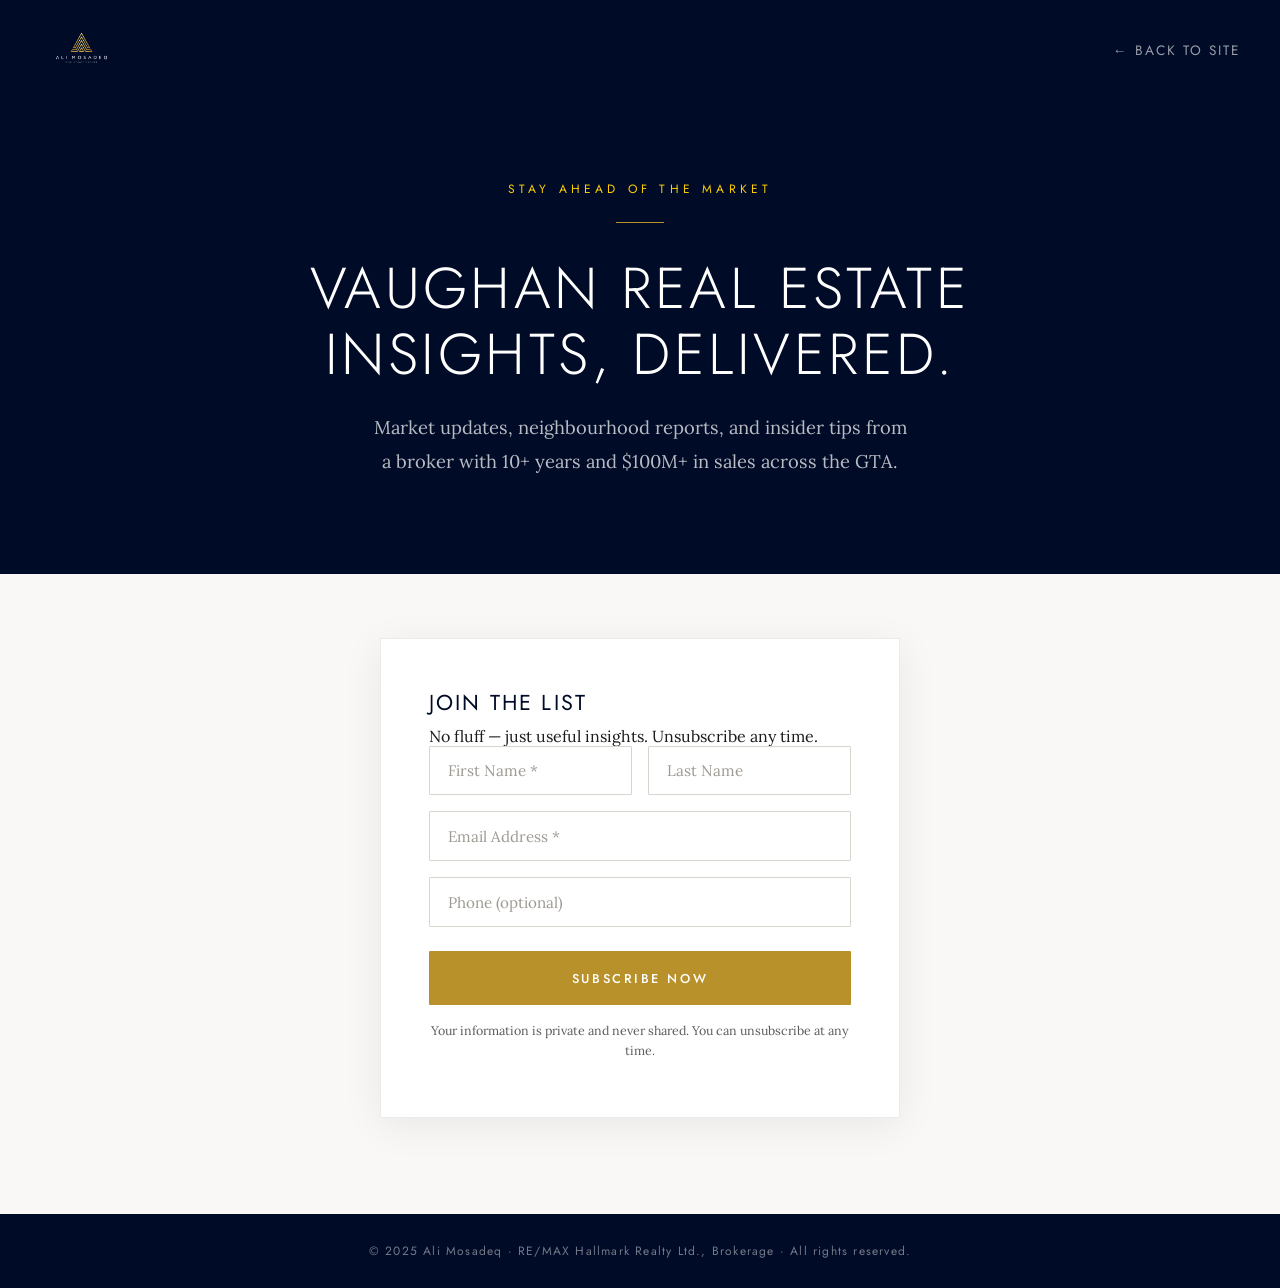
<file: signup.html>
<!DOCTYPE html>
<html lang="en">
<head>
  <meta charset="UTF-8">
  <!-- Google tag (gtag.js) -->
  <script async src="https://www.googletagmanager.com/gtag/js?id=G-4R48N0GZ42"></script>
  <script>
    window.dataLayer = window.dataLayer || [];
    function gtag(){dataLayer.push(arguments);}
    gtag('js', new Date());
    gtag('config', 'G-4R48N0GZ42');
  </script>
  <meta name="viewport" content="width=device-width, initial-scale=1.0">
  <meta name="description" content="Subscribe to Ali Mosadeq's Vaughan real estate newsletter. Market updates, neighbourhood reports & insider tips for Woodbridge, Maple, Kleinburg, Thornhill & surrounding GTA areas.">
  <meta name="keywords" content="Vaughan real estate newsletter, Woodbridge market update, Maple homes newsletter, real estate tips GTA, Ali Mosadeq newsletter">
  <meta property="og:title" content="Real Estate Newsletter | Ali Mosadeq | Vaughan">
  <meta property="og:description" content="Subscribe to Ali Mosadeq's Vaughan real estate newsletter. Market updates, neighbourhood reports & insider tips for Woodbridge, Maple, Kleinburg, Thornhill & surrounding GTA areas.">
  <meta property="og:type" content="website">
  <meta name="robots" content="index, follow">
  <title>Stay Informed | Ali Mosadeq – Vaughan Real Estate</title>
  <link rel="preconnect" href="https://fonts.googleapis.com">
  <link rel="preconnect" href="https://fonts.gstatic.com" crossorigin>
  <link href="https://fonts.googleapis.com/css2?family=Jost:ital,wght@0,200;0,300;0,400;0,500;1,200;1,300;1,400&family=Lora:ital,wght@0,400;0,500;1,400&display=swap" rel="stylesheet">
  <style>
    *, *::before, *::after { box-sizing: border-box; margin: 0; padding: 0; }

    :root {
      --deep-blue: #000B27;
      --gold:      #B8912A;
      --gold-bright: #FED000;
      --white:     #FFFFFF;
      --offwhite:  #F9F8F6;
      --text:      #1C1C1C;
      --subtext:   #5C5C5C;
      --heading:   'Jost', sans-serif;
      --body:      'Lora', serif;
    }

    html, body { height: 100%; }

    body {
      font-family: var(--body);
      color: var(--text);
      background: var(--offwhite);
      min-height: 100vh;
      display: flex;
      flex-direction: column;
    }

    /* ---- NAV ---- */
    .nav {
      background: var(--deep-blue);
      padding: 1.25rem 2.5rem;
      display: flex;
      align-items: center;
      justify-content: space-between;
    }
    .nav__logo img { height: 56px; width: auto; }
    .nav__back {
      font-family: var(--heading);
      font-size: 0.85rem;
      font-weight: 400;
      letter-spacing: 0.15em;
      text-transform: uppercase;
      color: rgba(255,255,255,0.6);
      text-decoration: none;
      transition: color 0.2s;
    }
    .nav__back:hover { color: var(--gold-bright); }

    /* ---- HERO ---- */
    .hero {
      background: var(--deep-blue);
      color: var(--white);
      text-align: center;
      padding: 5rem 2rem 6rem;
    }
    .eyebrow {
      font-family: var(--heading);
      font-size: 0.75rem;
      font-weight: 400;
      letter-spacing: 0.35em;
      text-transform: uppercase;
      color: var(--gold-bright);
      display: block;
      margin-bottom: 1.5rem;
    }
    .gold-rule {
      display: block;
      width: 48px;
      height: 1px;
      background: var(--gold);
      margin: 0 auto 2rem;
    }
    .hero h1 {
      font-family: var(--heading);
      font-size: clamp(2.2rem, 5vw, 3.6rem);
      font-weight: 300;
      letter-spacing: 0.06em;
      text-transform: uppercase;
      line-height: 1.15;
      margin-bottom: 1.5rem;
    }
    .hero p {
      font-family: var(--body);
      font-size: 1.15rem;
      line-height: 1.8;
      color: rgba(255,255,255,0.72);
      max-width: 540px;
      margin: 0 auto;
    }

    /* ---- FORM CARD ---- */
    .form-wrap {
      flex: 1;
      display: flex;
      align-items: flex-start;
      justify-content: center;
      padding: 4rem 1.5rem 6rem;
    }
    .form-card {
      background: var(--white);
      border: 1px solid rgba(0,0,0,0.08);
      border-radius: 2px;
      padding: 3rem 3rem 3.5rem;
      width: 100%;
      max-width: 520px;
      box-shadow: 0 8px 40px rgba(0,11,39,0.07);
    }
    .form-card h2 {
      font-family: var(--heading);
      font-size: 1.35rem;
      font-weight: 400;
      letter-spacing: 0.1em;
      text-transform: uppercase;
      color: var(--deep-blue);
      margin-bottom: 0.5rem;
    }
    .form-card > p {
      font-size: 1rem;
      color: var(--subtext);
      line-height: 1.7;
      margin-bottom: 2rem;
    }
    .form__row {
      display: grid;
      grid-template-columns: 1fr 1fr;
      gap: 1rem;
    }
    .form__group { margin-bottom: 1rem; }
    .form__group input,
    .form__group select {
      width: 100%;
      padding: 0.9rem 1.1rem;
      border: 1px solid #D8D5CF;
      border-radius: 1px;
      font-family: var(--body);
      font-size: 0.95rem;
      color: var(--text);
      background: var(--white);
      outline: none;
      transition: border-color 0.2s;
    }
    .form__group input:focus,
    .form__group select:focus { border-color: var(--deep-blue); }
    .form__group input::placeholder { color: #9E9A93; }

    .btn--submit {
      display: block;
      width: 100%;
      padding: 1.1rem;
      margin-top: 1.5rem;
      background: var(--gold);
      color: var(--white);
      font-family: var(--heading);
      font-size: 0.8rem;
      font-weight: 500;
      letter-spacing: 0.2em;
      text-transform: uppercase;
      border: none;
      border-radius: 1px;
      cursor: pointer;
      transition: background 0.2s, opacity 0.2s;
    }
    .btn--submit:hover   { background: #9a7a24; }
    .btn--submit:disabled { opacity: 0.6; cursor: default; }

    .form__disclaimer {
      font-size: 0.78rem;
      color: var(--subtext);
      margin-top: 1rem;
      line-height: 1.6;
      text-align: center;
    }

    /* ---- SUCCESS STATE ---- */
    .form-success {
      text-align: center;
      padding: 2rem 0;
    }
    .success-icon {
      width: 56px; height: 56px;
      background: var(--deep-blue);
      color: var(--white);
      border-radius: 50%;
      display: flex; align-items: center; justify-content: center;
      font-size: 1.4rem;
      margin: 0 auto 1.5rem;
    }
    .form-success h2 {
      font-family: var(--heading);
      font-size: 1.4rem;
      font-weight: 400;
      letter-spacing: 0.08em;
      text-transform: uppercase;
      color: var(--deep-blue);
      margin-bottom: 0.75rem;
    }
    .form-success p {
      color: var(--subtext);
      font-size: 1rem;
      line-height: 1.7;
      margin-bottom: 1.5rem;
    }
    .form-success a {
      font-family: var(--heading);
      font-size: 0.8rem;
      letter-spacing: 0.15em;
      text-transform: uppercase;
      color: var(--deep-blue);
      text-decoration: underline;
      text-underline-offset: 3px;
    }

    /* ---- FOOTER ---- */
    footer {
      background: var(--deep-blue);
      color: rgba(255,255,255,0.45);
      text-align: center;
      font-family: var(--heading);
      font-size: 0.75rem;
      letter-spacing: 0.1em;
      padding: 1.75rem;
    }

    @media (max-width: 600px) {
      .nav { padding: 1rem 1.25rem; }
      .hero { padding: 3.5rem 1.25rem 4.5rem; }
      .form-card { padding: 2.25rem 1.5rem 2.75rem; }
      .form__row { grid-template-columns: 1fr; }
    }
  </style>
</head>
<body>

  <nav class="nav">
    <a href="index.html" class="nav__logo">
      <img src="My Business Logo/AM 34 U2 - Ali Edit.png" alt="Ali Mosadeq">
    </a>
    <a href="index.html" class="nav__back">← Back to Site</a>
  </nav>

  <section class="hero">
    <span class="eyebrow">Stay Ahead of the Market</span>
    <span class="gold-rule"></span>
    <h1>Vaughan Real Estate<br>Insights, Delivered.</h1>
    <p>Market updates, neighbourhood reports, and insider tips from a broker with 10+ years and $100M+ in sales across the GTA.</p>
  </section>

  <div class="form-wrap">
    <div class="form-card">

      <div id="signupForm">
        <h2>Join the List</h2>
        <p>No fluff — just useful insights. Unsubscribe any time.</p>

        <!-- ============================================================
             MAILCHIMP EMBEDDED FORM
             Replace the action URL below with your Mailchimp form action:
             Mailchimp → Audience → Signup forms → Embedded forms → Copy action URL
             ============================================================ -->
        <form
          action="https://sellwithali.us12.list-manage.com/subscribe/post?u=bbec6c466a3dc85718f370737&amp;id=676e7da8f8&amp;f_id=009ed8e8f0"
          method="post"
          target="_blank"
          novalidate
          id="mc-embedded-subscribe-form"
          name="mc-embedded-subscribe-form"
        >
          <div class="form__row">
            <div class="form__group">
              <input type="text" name="FNAME" placeholder="First Name *" required>
            </div>
            <div class="form__group">
              <input type="text" name="LNAME" placeholder="Last Name">
            </div>
          </div>
          <div class="form__group">
            <input type="email" name="EMAIL" placeholder="Email Address *" required>
          </div>
          <div class="form__group">
            <input type="tel" name="PHONE" placeholder="Phone (optional)">
          </div>

          <!-- Mailchimp bot protection — do not remove -->
          <div style="position:absolute;left:-5000px;" aria-hidden="true">
            <input type="text" name="b_bbec6c466a3dc85718f370737_676e7da8f8" tabindex="-1" value="">
          </div>

          <button type="submit" class="btn--submit" name="subscribe">Subscribe Now</button>
          <p class="form__disclaimer">Your information is private and never shared. You can unsubscribe at any time.</p>
        </form>
      </div>

      <div class="form-success" id="signupSuccess" style="display:none;">
        <div class="success-icon">✓</div>
        <h2>You're In!</h2>
        <p>Welcome to the list. Expect market insights and real estate tips from Ali delivered straight to your inbox.</p>
        <a href="index.html">← Back to site</a>
      </div>

    </div>
  </div>

  <footer>
    © 2025 Ali Mosadeq · RE/MAX Hallmark Realty Ltd., Brokerage · All rights reserved.
  </footer>

  <script>
    // Show success state after Mailchimp redirects back (target="_blank" opens in new tab,
    // so on the same tab we just show success immediately on submit for UX smoothness)
    document.getElementById('mc-embedded-subscribe-form').addEventListener('submit', function(e) {
      const email = this.querySelector('[name="EMAIL"]').value;
      if (!email) return;
      setTimeout(() => {
        document.getElementById('signupForm').style.display = 'none';
        document.getElementById('signupSuccess').style.display = 'block';
      }, 800);
    });
  </script>

</body>
</html>
</file>
